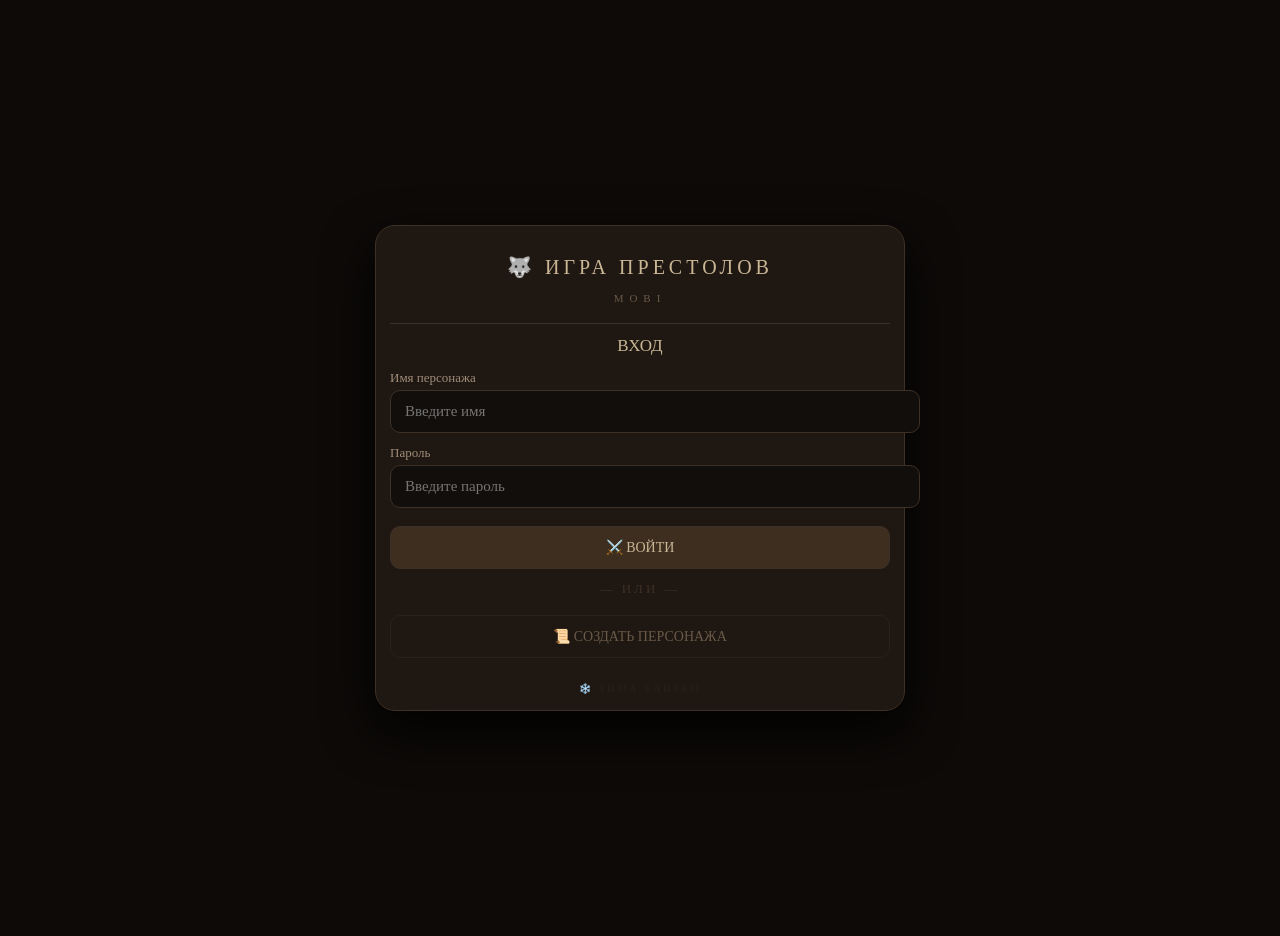
<file: GOT-MOBI/index.html>
<!DOCTYPE html>
<html lang="ru">
<head>
    <meta charset="UTF-8">
    <meta name="viewport" content="width=device-width, initial-scale=1.0, maximum-scale=1.0, user-scalable=no">
    <title>Игра Престолов: MOBI</title>
    <link rel="stylesheet" href="css/style.css">
</head>
<body>
<div id="app">
    <div class="header"><h1>🐺 ИГРА ПРЕСТОЛОВ</h1><h2>MOBI</h2></div>
    
    <div id="page-login">
        <div class="page-title">ВХОД</div>
        <div id="login-error" class="msg-error hide"></div>
        <div class="form-group"><label>Имя персонажа</label><input type="text" id="login-name" placeholder="Введите имя"></div>
        <div class="form-group"><label>Пароль</label><input type="password" id="login-password" placeholder="Введите пароль"></div>
        <button class="btn btn-primary" onclick="handleLogin()">⚔️ ВОЙТИ</button>
        <div class="divider">— ИЛИ —</div>
        <button class="btn btn-secondary" onclick="showPage('register')">📜 СОЗДАТЬ ПЕРСОНАЖА</button>
    </div>
    
    <div id="page-register" class="hide">
        <div class="page-title">СОЗДАНИЕ ПЕРСОНАЖА</div>
        <div id="register-error" class="msg-error hide"></div>
        <div id="register-success" class="msg-success hide"></div>
        <div id="register-form">
            <div class="form-group"><label>Имя персонажа</label><input type="text" id="reg-name" placeholder="например: Эддард"><small>Минимум 2 символа</small></div>
            <div class="form-group"><label>Пароль</label><input type="password" id="reg-password" placeholder="Придумайте пароль"><small>Минимум 4 символа</small></div>
            <div class="form-group"><label>Национальность</label><select id="reg-nationality"><option value="">▼ Выберите</option><option value="Северные земли">❄️ Северные земли</option><option value="Речные земли">🌊 Речные земли</option><option value="Долина">🏔️ Долина</option><option value="Западные земли">💰 Западные земли</option><option value="Простор">🌾 Простор</option><option value="Штормовые земли">⛈️ Штормовые земли</option><option value="Дорн">☀️ Дорн</option></select></div>
            <div class="form-group"><label>Секретное слово</label><input type="text" id="reg-secret" placeholder="Для восстановления пароля"></div>
            <button class="btn btn-primary" onclick="handleRegister()">🔥 ЗАРЕГИСТРИРОВАТЬСЯ</button>
            <div class="divider">—</div>
            <button class="btn btn-secondary" onclick="showPage('login')">Уже есть персонаж? Войти →</button>
        </div>
    </div>
    
    <div id="page-game" class="hide">
        <div class="online-bar" onclick="showOnlineList()"><span>👥 <span id="online-global">0</span> игроков</span><span>📍 <span id="online-region">0</span></span><span>🏙️ <span id="online-location">0</span></span><span class="online-click">📋 список</span></div>
        <div id="menu-bar">
            <div class="menu-top"><div class="menu-time">🕐 <span id="menu-time">--:--</span> МСК | <span id="menu-period">🌤️ День</span></div><div class="menu-location">🏠 <span id="menu-location">Таверна</span> <span id="menu-location-level" style="color:#6a5a48;font-size:11px;"></span></div></div>
            <div class="menu-stats"><div class="menu-hp">❤️ <span id="menu-hp">60</span>/<span id="menu-hp-max">60</span></div><div class="menu-level">📈 Уровень: <span id="menu-level">1</span></div><div class="menu-money">🪙 <span id="menu-gold">0</span> | ⚪ <span id="menu-silver">0</span> | 🟤 <span id="menu-copper">0</span></div></div>
            <div class="menu-resources"><div class="menu-food">🍖 <span id="menu-food">100</span>/100</div><div class="menu-thirst">💧 <span id="menu-thirst">100</span>/100</div><div class="menu-fatigue">😴 <span id="menu-fatigue">100</span>/100</div></div>
            <div class="menu-actions">
                <button class="menu-btn" onclick="openCharacter()">👤</button><button class="menu-btn" onclick="openInventory()">🎒</button><button class="menu-btn" onclick="openMap()">🗺️</button><button class="menu-btn" onclick="openLog()">📜</button><button class="menu-btn" onclick="openMainMenu()">📋</button>
            </div>
        </div>
        <div id="busy-status" class="status-busy hide">⏳ Вы заняты...</div>
        <div class="story-box" id="story-box"><h4 id="story-title">📍 Таверна</h4><p id="story-text">Добро пожаловать в таверну.</p><div class="action-group"><p>⚡ Что делаете?</p><div id="actions-container"></div><div id="game-message" class="game-msg"></div></div></div>
        <button class="btn btn-danger" onclick="handleLogout()">🚪 Выйти из игры</button>
    </div>
    <div class="footer">❄️ ЗИМА БЛИЗКО</div>
</div>

<!-- Модальные окна -->
<div id="modal-character" class="modal-overlay hide" onclick="if(event.target===this) document.getElementById('modal-character').classList.add('hide')"><div class="modal-box"><div class="modal-header"><h3>👤 ПЕРСОНАЖ</h3><button class="close-btn" onclick="document.getElementById('modal-character').classList.add('hide')">✕</button></div><div id="modal-content"></div></div></div>
<div id="modal-inventory" class="modal-overlay hide" onclick="if(event.target===this) document.getElementById('modal-inventory').classList.add('hide')"><div class="modal-box"><div class="modal-header"><h3>🎒 ИНВЕНТАРЬ</h3><button class="close-btn" onclick="document.getElementById('modal-inventory').classList.add('hide')">✕</button></div><div id="modal-inventory-content"></div></div></div>
<div id="modal-map" class="modal-overlay hide" onclick="if(event.target===this) closeMap()"><div class="modal-box"><div class="modal-header"><h3>🗺️ ПЕРЕМЕЩЕНИЕ</h3><button class="close-btn" onclick="closeMap()">✕</button></div><div id="modal-map-content"></div></div></div>
<div id="modal-houses" class="modal-overlay hide" onclick="if(event.target===this) closeHouses()"><div class="modal-box"><div class="modal-header"><h3>🏘️ ДОМА</h3><button class="close-btn" onclick="closeHouses()">✕</button></div><div id="modal-houses-content"></div></div></div>
<div id="modal-online" class="modal-overlay hide" onclick="if(event.target===this) closeOnline()"><div class="modal-box"><div class="modal-header"><h3>👥 ОНЛАЙН</h3><button class="close-btn" onclick="closeOnline()">✕</button></div><div id="modal-online-content"></div></div></div>
<div id="modal-menu" class="modal-overlay hide" onclick="if(event.target===this) closeMenu()"><div class="modal-box"><div class="modal-header"><h3>📋 МЕНЮ</h3><button class="close-btn" onclick="closeMenu()">✕</button></div><div id="modal-menu-content"></div></div></div>
<div id="modal-trade" class="modal-overlay hide" onclick="if(event.target===this) document.getElementById('modal-trade').classList.add('hide')"><div class="modal-box"><div class="modal-header"><h3>🛒 ТОРГОВЛЯ</h3><button class="close-btn" onclick="document.getElementById('modal-trade').classList.add('hide')">✕</button></div><div id="modal-trade-content"></div></div></div>
<div id="modal-guild" class="modal-overlay hide" onclick="if(event.target===this) document.getElementById('modal-guild').classList.add('hide')"><div class="modal-box"><div class="modal-header"><h3>🏛️ ГИЛЬДИЯ ТОРГОВЦЕВ</h3><button class="close-btn" onclick="document.getElementById('modal-guild').classList.add('hide')">✕</button></div><div id="modal-guild-content"></div></div></div>
<div id="modal-log" class="modal-overlay hide" onclick="if(event.target===this) closeLog()"><div class="modal-box"><div class="modal-header"><h3>📜 ЛОГ СОБЫТИЙ</h3><button class="close-btn" onclick="closeLog()">✕</button></div><div id="modal-log-content"></div></div></div>

<!-- Скрипты -->
<script src="js/core/01-config.js"></script>
<script src="js/core/02-state.js"></script>
<script src="js/core/03-utils.js"></script>
<script src="js/core/04-storage.js"></script>
<script src="js/main.js"></script>
</body>
</html>
</file>
<file: GOT-MOBI/css/style.css>
<style>
        * { margin:0; padding:0; box-sizing:border-box; -webkit-tap-highlight-color:transparent; }
        body { background:#0d0a08; font-family:'Georgia',serif; display:flex; justify-content:center; align-items:center; min-height:100vh; padding:10px; }
        #app { max-width:500px; width:100%; background:#1f1712; border:1px solid #3d3026; border-radius:20px; padding:16px 14px; box-shadow:0 20px 50px rgba(0,0,0,0.9); }
        .header { text-align:center; border-bottom:1px solid #3d3026; padding-bottom:10px; margin-bottom:12px; }
        .header h1 { color:#c9b694; font-size:20px; font-weight:400; letter-spacing:4px; }
        .header h2 { color:#6a5a48; font-size:11px; font-weight:400; letter-spacing:6px; }
        .page-title { color:#c9b694; text-align:center; font-size:17px; margin-bottom:14px; }
        .form-group { margin-bottom:12px; }
        label { display:block; color:#a08d78; font-size:13px; margin-bottom:4px; }
        input, select { width:100%; padding:12px 14px; background:#120e0b; border:1px solid #3d3026; border-radius:10px; color:#d4c5b0; font-size:15px; font-family:'Georgia',serif; }
        input:focus, select:focus { outline:none; border-color:#8a7a5a; }
        select { background-image:url("data:image/svg+xml;charset=UTF-8,%3csvg xmlns='http://www.w3.org/2000/svg' viewBox='0 0 24 24' fill='none' stroke='%236a5a48' stroke-width='2' stroke-linecap='round' stroke-linejoin='round'%3e%3cpolyline points='6 9 12 15 18 9'%3e%3c/polyline%3e%3c/svg%3e"); background-repeat:no-repeat; background-position:right 14px center; background-size:18px; }
        select option { background:#1f1712; color:#d4c5b0; }
        small { display:block; color:#5a4a3a; font-size:11px; margin-top:3px; }
        .btn { width:100%; padding:12px 14px; border:1px solid #3d3026; border-radius:10px; font-family:'Georgia',serif; font-size:14px; cursor:pointer; text-align:center; margin-top:6px; background:#2a201a; color:#c9b694; transition:0.2s; }
        .btn:active { background:#3d3026; transform:scale(0.98); }
        .btn-primary { background:#3d2e20; color:#c9b694; }
        .btn-secondary { background:transparent; color:#6a5a48; border-color:#2a201a; }
        .btn-danger { background:#2a1a12; color:#6a5a48; border-color:#2a201a; }
        .btn-small { display:inline-block; width:auto; padding:4px 12px; margin:0; font-size:12px; }
        .btn-game { background:#2a201a; border:1px solid #3d3026; color:#c9b694; padding:11px 14px; border-radius:10px; font-size:14px; cursor:pointer; width:100%; text-align:left; margin-top:5px; }
        .btn-game:active { background:#3d3026; }
        .btn-game:disabled { opacity:0.4; pointer-events:none; }
        .divider { text-align:center; color:#3d3026; padding:12px 0; font-size:13px; letter-spacing:3px; }
        .msg-error { background:#2a1210; border:1px solid #4a2a20; color:#c96a5a; padding:10px 14px; border-radius:10px; margin-bottom:14px; text-align:center; font-size:14px; }
        .msg-success { background:#122a1a; border:1px solid #2a4a2a; color:#7ac98a; padding:14px; border-radius:10px; margin-bottom:14px; text-align:center; font-size:14px; line-height:1.6; }
        .hide { display:none !important; }
        #menu-bar { background:#120e0b; border:1px solid #2a201a; border-radius:12px; padding:10px 12px; margin-bottom:12px; font-size:13px; line-height:1.5; color:#b8a890; }
        .menu-top { display:flex; justify-content:space-between; border-bottom:1px solid #1a1410; padding-bottom:4px; margin-bottom:4px; }
        .menu-stats { display:flex; justify-content:space-between; flex-wrap:wrap; padding:2px 0; }
        .menu-resources { display:flex; justify-content:space-between; padding:2px 0; border-top:1px solid #1a1410; margin-top:4px; padding-top:4px; }
        .menu-actions { display:flex; gap:6px; flex-wrap:wrap; margin-top:6px; padding-top:6px; border-top:1px solid #1a1410; }
        .menu-btn { flex:1; min-width:55px; padding:6px; background:#2a201a; border:1px solid #3d3026; border-radius:8px; color:#c9b694; font-family:'Georgia',serif; font-size:11px; cursor:pointer; text-align:center; }
        .menu-btn:active { background:#3d3026; transform:scale(0.96); }
        .story-box { background:#120e0b; border:1px solid #2a201a; border-radius:12px; padding:14px; margin-bottom:12px; min-height:100px; }
        .story-box h4 { color:#6a5a48; font-size:15px; font-weight:400; margin-bottom:6px; }
        .story-box p { color:#b8a890; font-size:14px; line-height:1.7; white-space:pre-line; }
        .story-box .game-msg { color:#6a5a48; font-style:italic; margin-top:10px; padding-top:8px; border-top:1px solid #1f1712; font-size:13px; min-height:20px; }
        .action-group { margin-top:10px; padding-top:10px; border-top:1px solid #1f1712; }
        .action-group p { color:#6a5a48; font-size:13px; margin-bottom:6px; letter-spacing:1px; }
        .modal-overlay { position:fixed; top:0; left:0; width:100%; height:100%; background:rgba(0,0,0,0.85); display:flex; justify-content:center; align-items:center; z-index:1000; padding:15px; }
        .modal-overlay.hide { display:none; }
        .modal-box { background:#1f1712; border:1px solid #3d3026; border-radius:16px; padding:20px 18px; max-width:500px; width:100%; max-height:90vh; overflow-y:auto; }
        .modal-box .modal-header { display:flex; justify-content:space-between; align-items:center; border-bottom:1px solid #3d3026; padding-bottom:10px; margin-bottom:14px; }
        .modal-box .modal-header h3 { color:#c9b694; font-size:18px; font-weight:400; letter-spacing:2px; }
        .modal-box .modal-header .close-btn { background:none; border:none; color:#6a5a48; font-size:24px; cursor:pointer; padding:0 8px; }
        .modal-section { margin-bottom:14px; }
        .modal-section h4 { color:#6a5a48; font-size:14px; font-weight:400; letter-spacing:1px; border-bottom:1px solid #2a201a; padding-bottom:4px; margin-bottom:8px; }
        .modal-section .row { display:flex; justify-content:space-between; align-items:center; padding:6px 0; font-size:13px; color:#b8a890; border-bottom:1px solid #1a1410; gap:8px; }
        .modal-section .row:last-child { border-bottom:none; }
        .modal-section .row .label { color:#7a6a58; flex:1; }
        .modal-section .row .value { color:#c9b694; text-align:right; white-space:nowrap; }
        .status-busy { color:#c96a5a; font-size:13px; text-align:center; padding:6px; background:#1a0e0a; border-radius:8px; margin-bottom:8px; }
        .status-busy.hide { display:none; }
        .footer { text-align:center; color:#2a201a; font-size:10px; margin-top:14px; padding-top:10px; border-top:1px solid #1f1712; letter-spacing:3px; }
        .online-bar { background:#120e0b; border:1px solid #2a201a; border-radius:10px; padding:8px 12px; margin-bottom:10px; font-size:12px; color:#7a6a58; display:flex; justify-content:space-between; flex-wrap:wrap; }
        .online-bar span { color:#c9b694; }
        .online-bar .online-click { cursor:pointer; color:#8a7a5a; }
        .tabs { display:flex; flex-wrap:wrap; gap:4px; margin-bottom:10px; }
        .tab-btn { flex:1; min-width:50px; padding:8px 6px; background:#2a201a; border:1px solid #3d3026; border-radius:8px; color:#c9b694; font-family:'Georgia',serif; font-size:11px; cursor:pointer; text-align:center; }
        .tab-btn.active { background:#3d2e20; border-color:#8a7a5a; }
        .tab-btn:active { background:#3d3026; }
        .stall-grid { display:grid; grid-template-columns:1fr 1fr; gap:6px; margin-top:6px; }
        .stall-card { background:#120e0b; border:1px solid #2a201a; border-radius:10px; padding:10px; text-align:center; cursor:pointer; }
        .stall-card:active { background:#1f1712; }
        .stall-card .stall-number { color:#6a5a48; font-size:12px; }
        .stall-card .stall-status { font-size:11px; margin-top:4px; }
        .stall-card .stall-owner { color:#c9b694; font-size:13px; }
        .badge-green { color:#7ac98a; }
        .badge-red { color:#c96a5a; }
        .badge-yellow { color:#ffd700; }
    </style>
</file>
